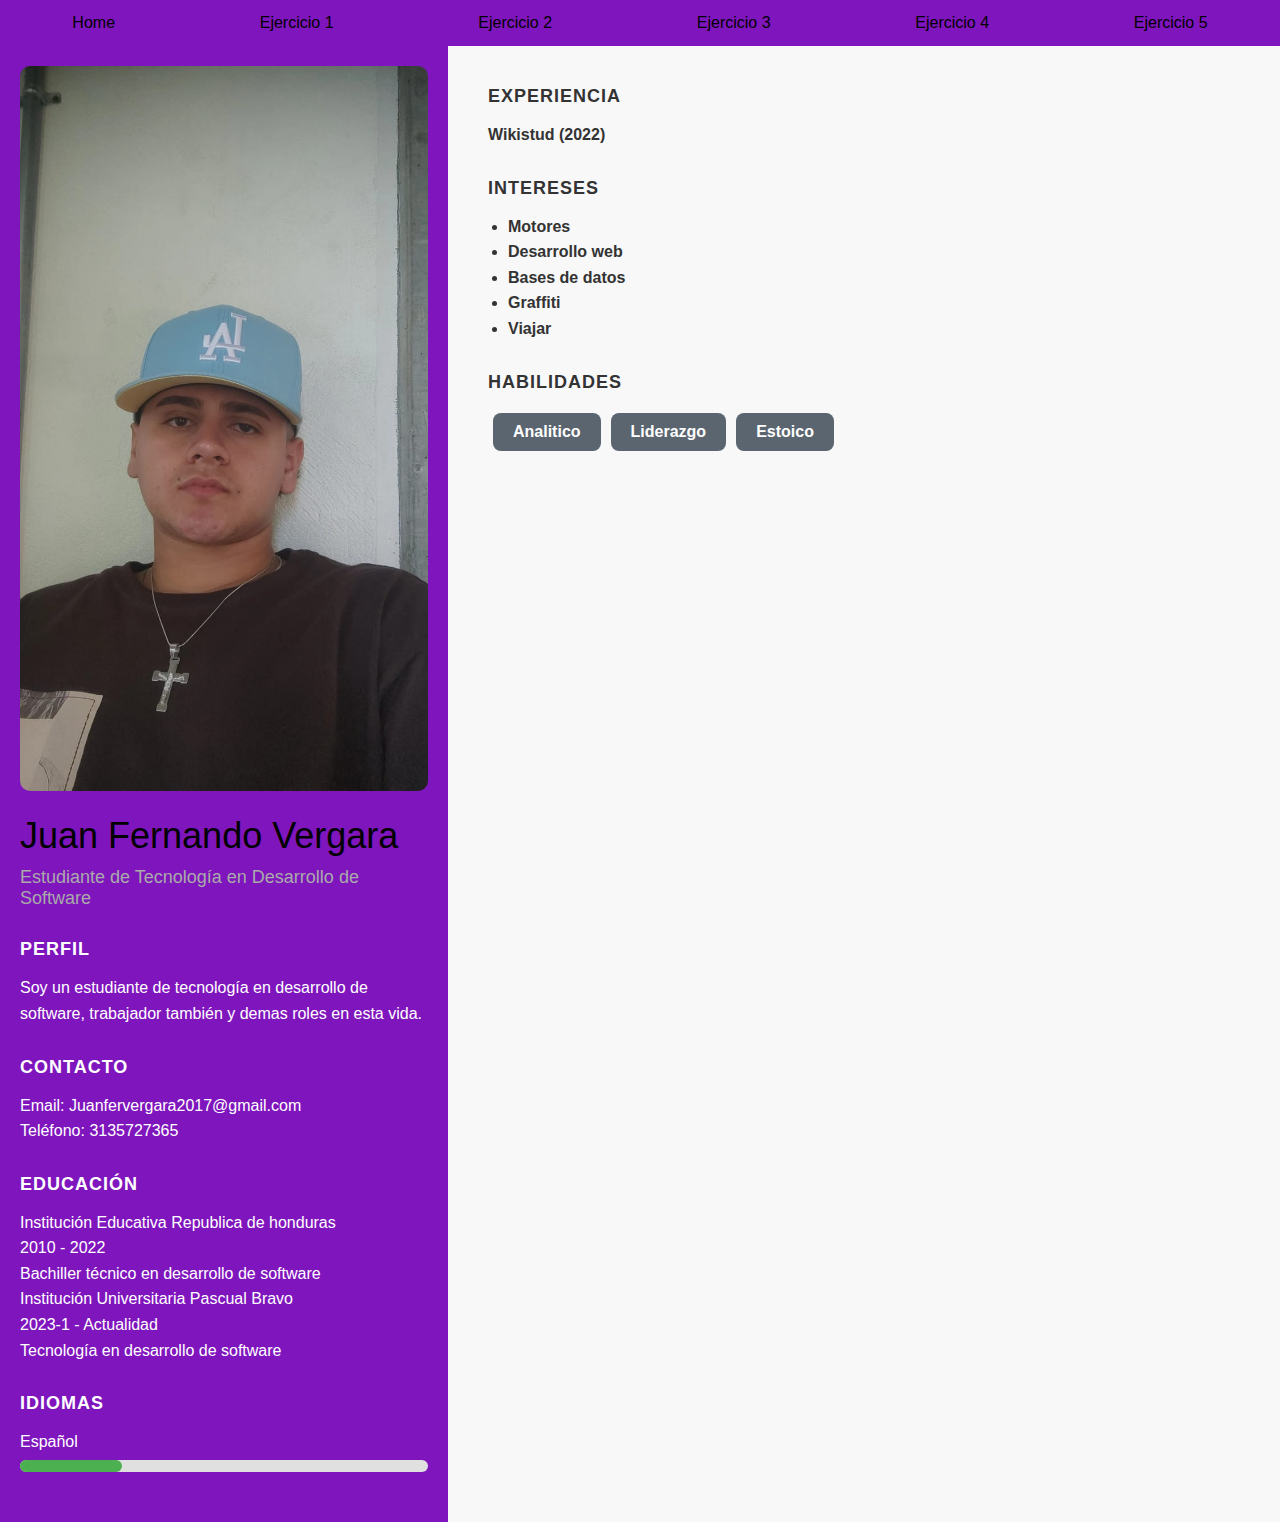
<file: Quinto punto/Ejercicio5index.html>
<!DOCTYPE html>
<html lang="es">
<head>
    <meta charset="UTF-8">
    <meta name="viewport" content="width=device-width, initial-scale=1.0">
    <title>Portafolio</title>
    <link rel="stylesheet" href="Ejercicio5estilo.css">
    <link rel="stylesheet" href="/style.css">
</head>
<body>

    <div class="menu">
        <a href="/index.html">Home</a>
        <a href="/Ejercicio1index.html">Ejercicio 1</a>
        <a href="/Ejercicio2index.html">Ejercicio 2</a>
        <a href="/Ejercicio3index.html">Ejercicio 3</a>
        <a href="/Ejercicio4index.html">Ejercicio 4</a>
        <a href="/Quinto punto/Ejercicio5index.html">Ejercicio 5</a>
    </div>

    <div class="container">
        <div class="left-panel">
            <img src="Me.jpg" alt="Katherine Cano" class="profile-pic">
            <h1>Juan Fernando Vergara</h1>
            <h2>Estudiante de Tecnología en Desarrollo de Software</h2>
            <div class="section">
                <h3>Perfil</h3>
                <p>Soy un estudiante de tecnología en desarrollo de software, trabajador también y demas roles en esta vida.</p>
            </div>
            <div class="section">
                <h3>Contacto</h3>
                <p>Email: Juanfervergara2017@gmail.com</p>
                <p>Teléfono: 3135727365</p>
            </div>
            <div class="section">
                <h3>Educación</h3>
                <p>Institución Educativa Republica de honduras<br><span>2010 - 2022</span><br>Bachiller técnico en desarrollo de software</p>
                <p>Institución Universitaria Pascual Bravo<br><span>2023-1 - Actualidad</span><br>Tecnología en desarrollo de software</p>
            </div>
            <div class="section">
                <h3>Idiomas</h3>
                <p>Español</p>
                <div class="progress-bar">
                    <div class="progress" style="width: 25%;"></div>
                </div>
            </div>
        </div>
        <div class="right-panel">
            <div class="section">
                <h3>Experiencia</h3>
                <p><strong>Wikistud (2022)</p>
                </div>
            <div class="section">
                <h3>Intereses</h3>
                <ul>
                    <li>Motores</li>
                    <li>Desarrollo web</li>
                    <li>Bases de datos</li>
                    <li>Graffiti</li>
                    <li>Viajar</li>
                </ul>
            </div>
            <div class="section">
                <h3>Habilidades</h3>
                <div class="skills">
                    <div class="skill">Analitico</div>
                    <div class="skill">Liderazgo</div>
                    <div class="skill">Estoico</div>
                </div>
            </div>
        </div>
    </div>
</body>
<script src="Ejercicio5Java.js"></script>
</html>
</file>
<file: Quinto punto/Ejercicio5estilo.css>
* {
    margin: 0;
    padding: 0;
    box-sizing: border-box;
}

body {
    font-family: 'Arial', sans-serif;
    background-color: #f4f4f4;
    color: #333;
}

.container {
    display: flex;
    width: 100%;
    min-height: 100vh;
}

.left-panel {
    background-color: #7f15bd;
    color: white;
    width: 35%;
    padding: 20px;
}

.right-panel {
    background-color: #f8f8f8;
    width: 65%;
    padding: 40px;
}

.profile-pic {
    width: 100%;
    border-radius: 10px;
}

h1, h2 {
    font-weight: normal;
}

h1 {
    font-size: 36px;
    margin: 20px 0 10px;
}

h2 {
    font-size: 18px;
    color: #aaa;
    margin-bottom: 30px;
}

.section {
    margin-bottom: 30px;
}

h3 {
    font-size: 18px;
    text-transform: uppercase;
    margin-bottom: 15px;
    letter-spacing: 1px;
}

p, ul {
    font-size: 16px;
    line-height: 1.6;
}

ul {
    list-style-type: disc;
    padding-left: 20px;
}

.progress-bar {
    background-color: #e0e0e0;
    border-radius: 8px;
    width: 100%;
    height: 12px;
    margin-top: 5px;
}

.progress {
    background-color: #4CAF50;
    height: 100%;
    border-radius: 8px;
}

.skills {
    display: flex;
    flex-wrap: wrap;
}

.skill {
    background-color: #5a6570;
    color: white;
    padding: 10px 20px;
    border-radius: 8px;
    margin: 5px;
    font-size: 16px;
}
</file>
<file: style.css>
body {
    background-color: #7f15bd;
}

.logo{
    width: 200px;
    margin: auto;
}

.menu {
    display: flex;
    justify-content: space-around;
    list-style-type: none;
    margin: 0;
    padding: 0;
    align-items: center;
}

.txt {
    margin: 0 15px;
    color: black;
}

.txt a{
    padding: 10px 15px;
    display: flexbox;
}

.txt a :hover{
    background-color: gray;
    color: blue;
}

h1{
    color: black;
}

.menu {
    overflow: hidden;
}

.menu a {
    float: left;
    color: black;
    text-align: center;
    padding: 14px 16px;
    text-decoration: none;
}

.menu a:hover {
    background-color: gray;
    color: black;
}

/* Contenedor del dropdown */
.dropdown {
    float: left;
    overflow: hidden;
}

/* Botón del dropdown */
.dropdown .dropbtn {
    cursor: pointer;
    font-size: 16px;
    border: none;
    outline: none;
    color: white;
    padding: 14px 16px;
    background-color: inherit;
    font-family: inherit;
    margin: 0;
}

.menu a:hover, .dropdown:hover .dropbtn {
    background-color: gray;
    color: black;
}

/* Contenido del dropdown */
.dropdown-content {
    display: none;
    position: absolute;
    background-color: #f9f9f9;
    min-width: 160px;
    box-shadow: 0px 8px 16px 0px rgba(0,0,0,0.2);
    z-index: 1;
}

.dropdown-content a {
    float: none;
    color: black;
    padding: 12px 16px;
    text-decoration: none;
    display: block;
    text-align: left;
}

.dropdown-content a:hover {
    background-color: gray;
}

/* Mostrar el contenido del dropdown al hacer hover */
.dropdown:hover .dropdown-content {
    display: block;
}
</file>
